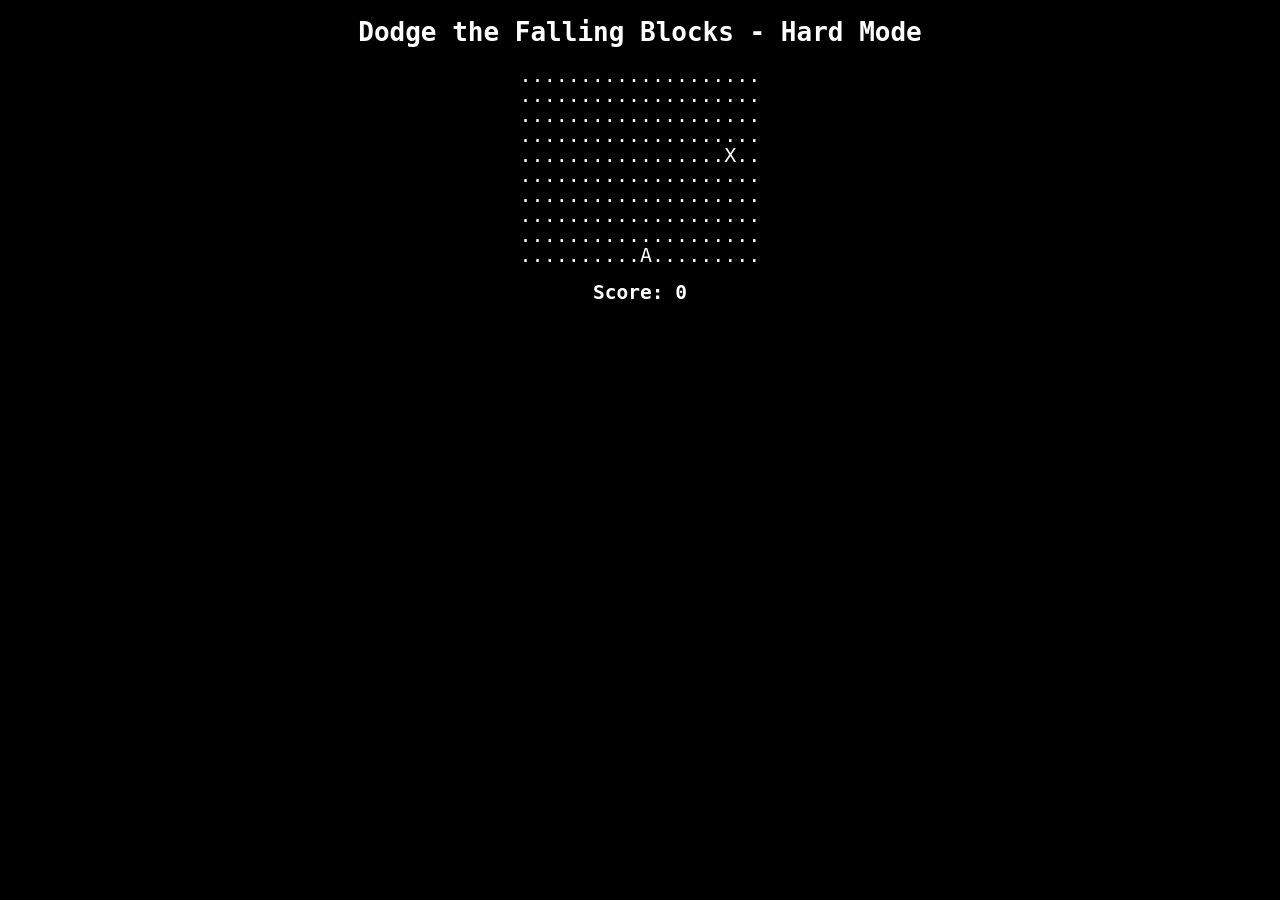
<file: index.html>
<!DOCTYPE html>
<html lang="en">
<head>
    <meta charset="UTF-8">
    <title>Dodge the Falling Blocks - Hard Mode</title>
    <style>
        body {
            background-color: black;
            color: white;
            font-family: monospace;
            text-align: center;
        }
        #game {
            font-size: 20px;
            line-height: 20px;
            white-space: pre;
        }
    </style>
</head>
<body>

<h1>Dodge the Falling Blocks - Hard Mode</h1>
<div id="game"></div>
<h2 id="score">Score: 0</h2>

<script>
const width = 20;
const height = 10;
let playerPos = Math.floor(width / 2);
let blocks = [
    { x: randomX(), y: 0 },
    { x: randomX(), y: Math.floor(height / 2) * -1 }
];
let score = 0;
let gameOver = false;
let speed = 200; // ms
let speedIncrease = 5; // milliseconds decrease per score point

function randomX() {
    return Math.floor(Math.random() * width);
}

function drawGame() {
    let output = "";
    for (let y = 0; y < height; y++) {
        for (let x = 0; x < width; x++) {
            if (x === playerPos && y === height - 1) {
                output += "A"; // Player (small target now)
            } else if (blocks.some(block => block.x === x && block.y === y)) {
                output += "X"; // Falling block
            } else {
                output += ".";
            }
        }
        output += "\n";
    }
    document.getElementById("game").textContent = output;
    document.getElementById("score").textContent = "Score: " + score;
}

function updateBlocks() {
    for (let block of blocks) {
        block.y += 1;
        if (block.y >= height) {
            block.y = 0;
            block.x = randomX();
            score++;
            speed = Math.max(50, 200 - score * speedIncrease); // Increase speed
        }
    }
}

function checkCollision() {
    if (blocks.some(block => block.x === playerPos && block.y === height - 1)) {
        gameOver = true;
        document.getElementById("score").textContent = "Game Over! Final Score: " + score;
    }
}

function gameLoop() {
    if (gameOver) return;
    updateBlocks();
    checkCollision();
    drawGame();
    setTimeout(gameLoop, speed);
}

document.addEventListener("keydown", function(event) {
    if (event.key === "ArrowLeft" && playerPos > 0) {
        playerPos--;
    } else if (event.key === "ArrowRight" && playerPos < width - 1) {
        playerPos++;
    }
});

drawGame();
setTimeout(gameLoop, speed);
</script>

</body>
</html>
</file>
